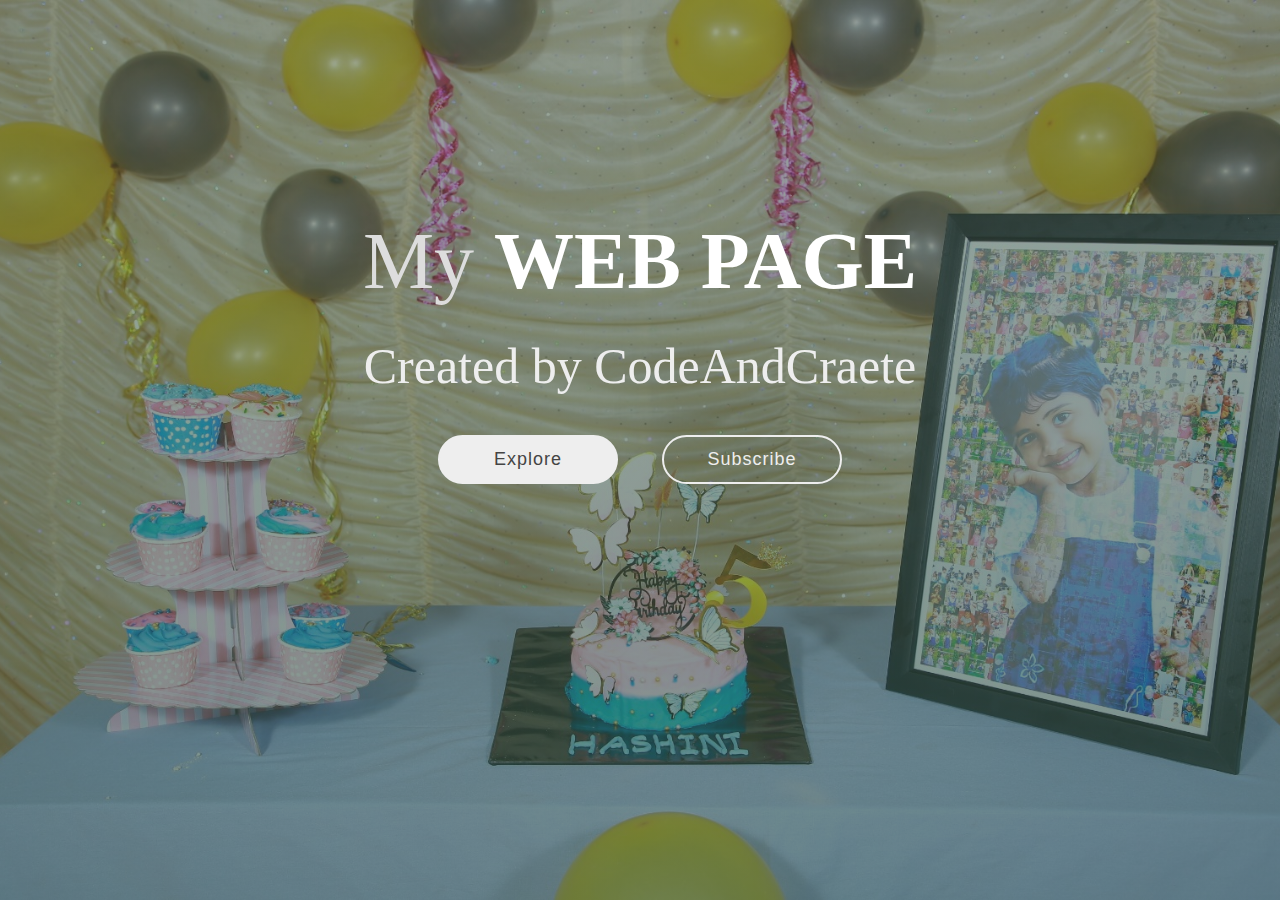
<file: Animated Landing Page/index.html>
<!DOCTYPE html>
<html lang="en">
<head>
    <meta charset="UTF-8">
    <meta name="viewport" content="width=device-width, initial-scale=1.0">
    <title>Animated Landing Page</title>
    <link rel="stylesheet" href="style.css">
</head>
<body>
    <div class="container">
        <div class="banner">
            <h1>My <span>Web Page</span></h1>
            <p>Created by CodeAndCraete</p>
            <button type="button" class="btn-left">Explore</button>
            <button type="button" class="btn-right">Subscribe</button>
        </div>
    </div>
</body>
</html>
</file>
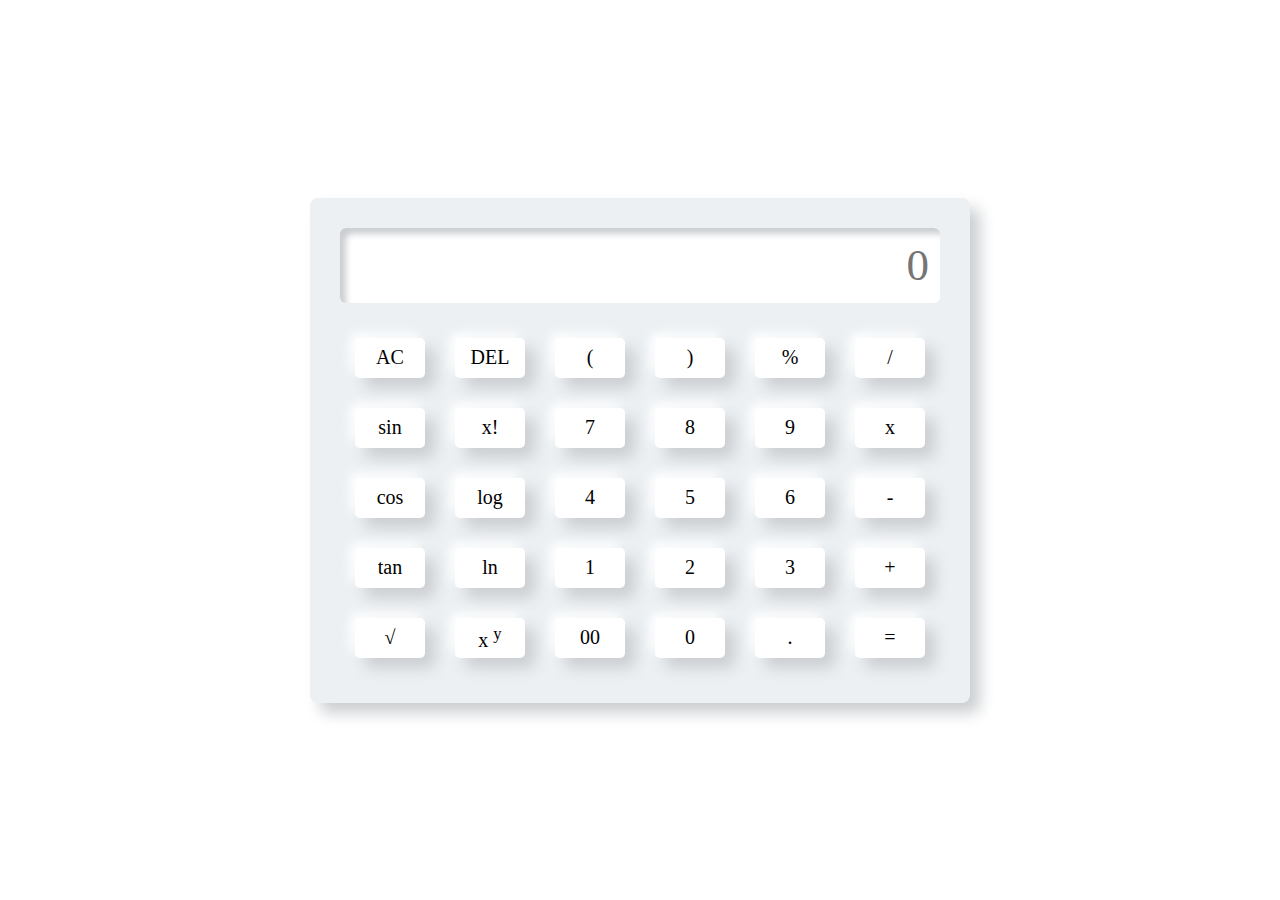
<file: Calculator/index.html>
<!DOCTYPE html>
<html lang="en">
<head>
    <meta charset="UTF-8">
    <meta name="viewport" content="width=device-width, initial-scale=1.0">
    <title>Calculator</title>
    <link rel="stylesheet" href="style.css">
</head>
<body>
    <div class="container">
        <div class="calculator">
            <input type="text"  placeholder="0" id="outputScreen">
            <button onclick="Clear()">AC</button>
            <button onclick="Del()">DEL</button>
            <button onclick="display('(')">(</button> 
            <button onclick="display(')')">)</button>
            <button onclick="display('%')">%</button>
            <button onclick="display('/')">/</button>
            <button onclick="calculateTrig('sin')" value="sin">sin</button>  
            <button onclick="calculateFactorial()">x!</button>
            <button onclick="display('7')">7</button>
            <button onclick="display('8')">8</button>
            <button onclick="display('9')">9</button>
            <button onclick="display('*')" value="*">x</button>
            <button onclick="calculateTrig('cos')" value="cos">cos</button>
            <button onclick="calculateLog('log')" value="log">log</button>
            <button onclick="display('4')">4</button>
            <button onclick="display('5')">5</button>
            <button onclick="display('6')">6</button>
            <button onclick="display('-')">-</button>
            <button onclick="calculateTrig('tan')" value="tan">tan</button>
            <button onclick="calculateLn('ln')">ln</button>
            <button onclick="display('1')">1</button>
            <button onclick="display('2')">2</button>
            <button onclick="display('3')">3</button> 
            <button onclick="display('+')">+</button>
            <button onclick="calculateSqrt()" value="sqrt"> √ </button>
            <button onclick="calculatePower()" value="power">x <sup>y</sup></button>
            <button onclick="display('00')">00</button>
            <button onclick="display('0')">0</button>
            <button onclick="display('.')">.</button>
            <button onclick="Calculate()">=</button>
        </div>
    </div>

<script src="script.js"></script>

</body>
</html>
</file>
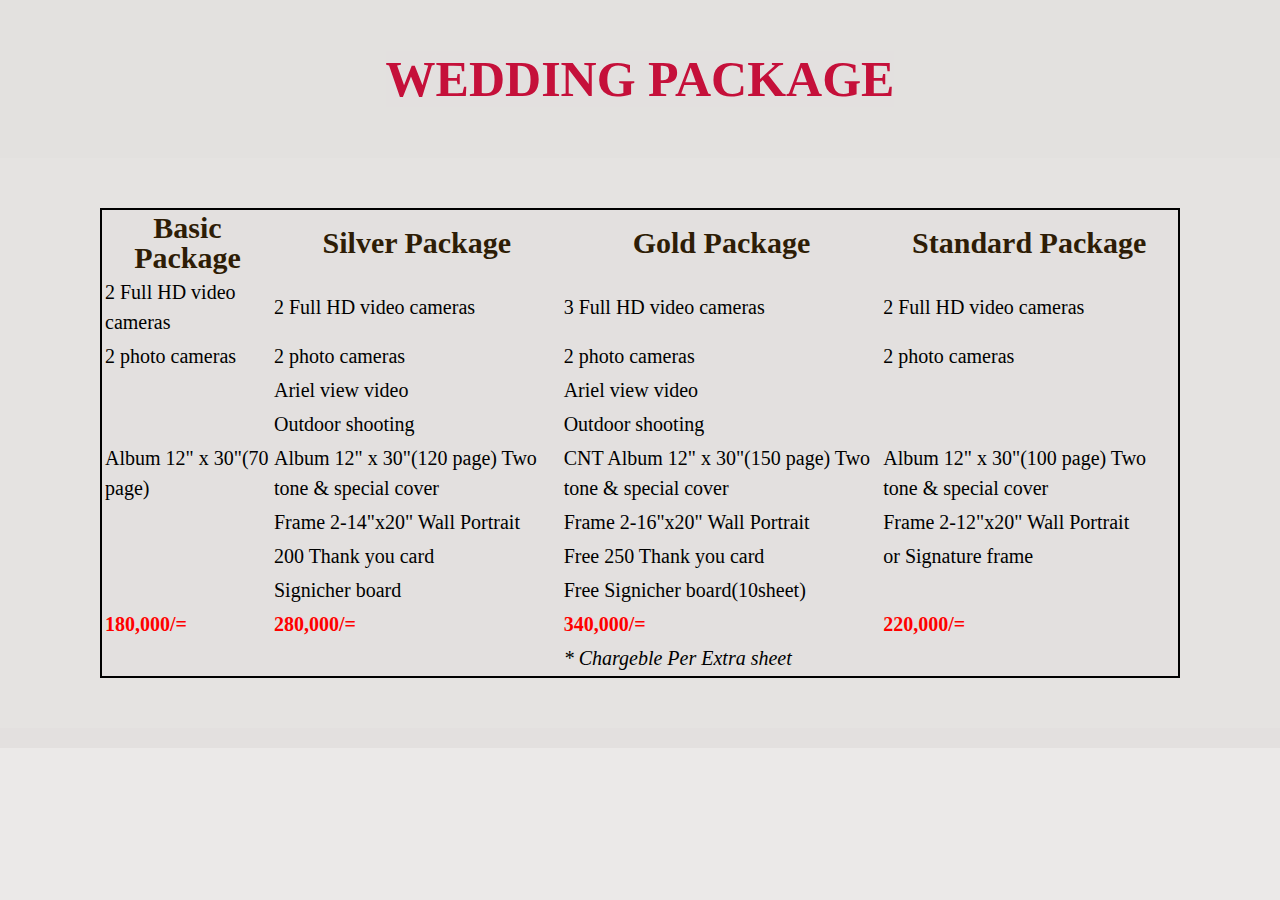
<file: Studio_Unknown/family.html>
<!DOCTYPE html>
<html lang="en">
<head>
    <meta charset="UTF-8">
    <meta name="viewport" content="width=device-width, initial-scale=1.0">
    <title>Family</title>

    <link   rel="stylesheet" href="CSS/family.css">

    <link rel="stylesheet" href="https://cdnjs.cloudflare.com/ajax/libs/font-awesome/6.4.2/css/all.min.css" integrity="sha512-z3gLpd7yknf1YoNbCzqRKc4qyor8gaKU1qmn+CShxbuBusANI9QpRohGBreCFkKxLhei6S9CQXFEbbKuqLg0DA==" crossorigin="anonymous" referrerpolicy="no-referrer" />


</head>

<body>

        <p style="font-size: 50px; color: rgb(197, 16, 58); text-align: center;padding: 50px ;"><b>WEDDING PACKAGE</b></p>
    </tr>

    <table>
        
        <tr>
            <th>Basic Package</th>
            <th>Silver Package</th>
            <th>Gold Package</th>
            <th>Standard Package</th>
        </tr>
        <tr>
            <td>2 Full HD video cameras</td>
            <td>2 Full HD video cameras</td>
            <td>3 Full HD video cameras</td>
            <td>2 Full HD video cameras</td>
        </tr>
        <tr>
            <td>2 photo cameras</td>
            <td>2 photo cameras</td>
            <td>2 photo cameras</td>
            <td>2 photo cameras</td>
        </tr>
        <tr>
            <td></td>
            <td>Ariel view video</td>
            <td>Ariel view video</td>
            <td></td>
        </tr>
        <tr>
            <td></td>
            <td>Outdoor shooting</td>
            <td>Outdoor shooting</td>
            <td></td>
        </tr>
        <tr>
            <td>Album 12" x 30"(70 page)</td>
            <td>Album 12" x 30"(120 page) Two tone & special cover</td>
            <td>CNT Album 12" x 30"(150 page) Two tone & special cover</td>
            <td>Album 12" x 30"(100 page) Two tone & special cover</td>
        </tr>
        <tr>
            <td></td>
            <td>Frame 2-14"x20" Wall Portrait</td>
            <td>Frame 2-16"x20" Wall Portrait</td>
            <td>Frame 2-12"x20" Wall Portrait</td>
        </tr>
        <tr>
            <td></td>
            <td>200 Thank you card</td>
            <td>Free 250 Thank you card</td>
            <td>or Signature frame</td>
        </tr>
        <tr>
            <td></td>
            <td>Signicher board</td>
            <td>Free Signicher board(10sheet)</td>
            <td></td>
        </tr>
        <tr>
            <td style="color: red;"><b>180,000/=</b></td>
            <td style="color: red;"><b>280,000/=</b></td>
            <td style="color: red;"><b>340,000/=</b></td>
            <td style="color: red;"><b>220,000/=</b></td>
        </tr>
        <tr>
            <td></td>
            <td></td>
            <td><i>* Chargeble Per Extra sheet</i></td>
            <td></td>
        </tr>
    </table>


    <div class="media">
        <ul>
            <li><a href="index.html"><i class="fa-solid fa-house fa-2xl"></i></a></li>
            <li><i class="fa-brands fa-facebook fa-2xl"></i></li>
            <li><i class="fa-brands fa-twitter fa-2xl"></i></li>
            <li><i class="fa-brands fa-square-instagram fa-2xl"></i></li>
            <li><i class="fa-brands fa-whatsapp fa-2xl"></i></li>
        </ul>
    </div>
    
</body>

</html>
</file>
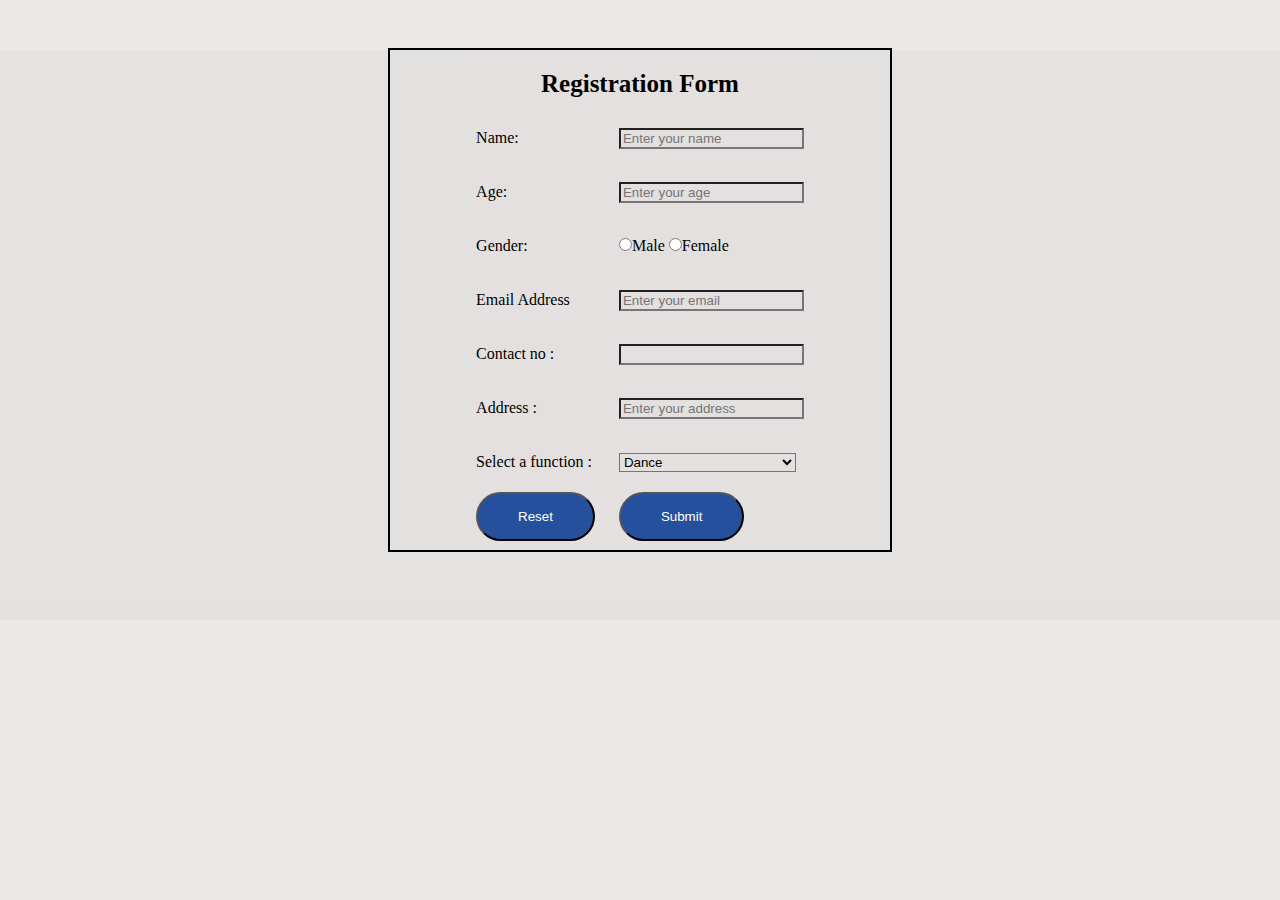
<file: Studio_Unknown/register.html>
<!DOCTYPE html>
<html lang="en">
<head>
    <meta charset="UTF-8">
    <meta name="viewport" content="width=device-width, initial-scale=1.0">
    <title>Registration</title>

    <link   rel="stylesheet" href="CSS/register.css">

    <link rel="stylesheet" href="https://cdnjs.cloudflare.com/ajax/libs/font-awesome/6.4.2/css/all.min.css" integrity="sha512-z3gLpd7yknf1YoNbCzqRKc4qyor8gaKU1qmn+CShxbuBusANI9QpRohGBreCFkKxLhei6S9CQXFEbbKuqLg0DA==" crossorigin="anonymous" referrerpolicy="no-referrer" />


</head>
<body>
                <form class="register">
                
                    <table>
                        <tr>
                            <td colspan="2" style="text-align: center; font-size: 25px;"><b>Registration Form</b></td>
                        </tr>
                        <tr>
                            <td>Name:</td>
                            <td><input type="text" placeholder="Enter your name"></td>
                        </tr>
                        
                        <tr>
                            <td>Age:</td>
                            <td><input type="number" placeholder="Enter your age"></td>
                        </tr>
                        
                        <tr>
                            <td>Gender:</td>
                            <td>
                                <input type="radio" name="gender">Male
                                <input type="radio" name="gender">Female
                            </td>
                        </tr>
                
                        <tr>
                            <td>Email Address</td>
                            <td><input type="email" placeholder="Enter your email"></td>
                        </tr>
                
                        <tr>
                            <td>Contact no :</td>
                            <td><input type="number"></td>
                        </tr>
                        <tr>
                            <td>Address :</td>
                            <td><input type="text" placeholder="Enter your address"></td>
                        </tr>
                
                        <tr>
                            <td >Select a function :</td>
                            <td>
                                <select>
                                    <option>Dance</option>
                                    <option>kids Portrait</option>
                                    <option>Graduating Senior</option>
                                    <option>Headshots</option>
                                    <option>Wedding</option>
                                    <option>Maternity</option>
                                    <option>House warming ceremony</option>
                                    <option>Puberty ceremaony</option>
                                    <option>School events</option>
                                    <option>Social events</option>
                                </select>
                            </td>
                        </tr>
                        
                        <tr >
                            <td><input type="reset" class="btn"></td>
                            <td><input type="submit"  class="btn"></td>
                        </tr>
                    </table>
                </form>

                <div class="media">
                    <ul>
                        <li><a href="index.html"><i class="fa-solid fa-house fa-2xl"></i></a></li>
                        <li><i class="fa-brands fa-facebook fa-2xl"></i></li>
                        <li><i class="fa-brands fa-twitter fa-2xl"></i></li>
                        <li><i class="fa-brands fa-square-instagram fa-2xl"></i></li>
                        <li><i class="fa-brands fa-whatsapp fa-2xl"></i></li>
                    </ul>
                </div> 
            
    </div>




</body>

</html>
</file>
<file: Animated Landing Page/style.css>
*{
    margin: 0;
    padding: 0;
}

.container {
    width: 100%;
    height: 100vh;
    background: linear-gradient(rgba(53,82,66,0.5),rgba(47,80,63,0.6)), url(IMG-20240420-WA0040.jpg) center no-repeat;
    background-size: cover;
    overflow: hidden;
    position: relative;
}

.banner{
    width: 100%;
    position: absolute;
    top: 40%;
    left: 50%;
    transform: translate(-50%,-50%);
    text-align: center;
}

.banner h1{
    font-size: 80px;
    color: #ddd;
    font-weight: 300;
    margin-bottom: 30px;
    animation: moveToLeft 2s;
}

.banner span{
    text-transform: uppercase;
    color: #fff;
    font-weight: 700;
}

.banner p{
    font-size: 50px;
    font-weight: 300;
    color: #eee;
    margin-bottom: 20px;
    animation: moveToRight 2s;
}

.banner button{
    width: 180px;
    padding: 12px;
    margin: 20px;
    border: 2px solid #eee;
    border-radius: 50px;
    font-size: 18px;
    outline: none;
    letter-spacing: 1px;
    cursor: pointer;
}

.btn-left{
    background-color: #eee;
    color: #444;
    animation: leftAppear 1s ;
    animation-delay: 1.5s;
    animation-fill-mode: backwards; /*hidden btn during the dlay time*/
}

.btn-right{
    background-color:transparent ;
    color: #eee;
    animation: rightAppear 1s ;
    animation-delay: 2.5s;
    animation-fill-mode: backwards; /*hidden btn during the dlay time*/ 
}

@keyframes moveToLeft {
    from{
       transform: translateX(120px);
       opacity: 0; 
    }
    to{
        transform: translateX(0);
        opacity: 1;  
    }
}

@keyframes moveToRight {
    from{
       transform: translateX(-120px);
       opacity: 0; 
    }
    to{
        transform: translateX(0);
        opacity: 1;  
    }
}

@keyframes leftAppear {
    from{
        opacity: 0;
    }
    to{
        opacity: 1;
    }
    
}

@keyframes rightAppear {
    from{
        opacity: 0;
    }
    to{
        opacity: 1;
    }
    
}

button:hover{
    background-color:blue;
    color: #fff;
}
</file>
<file: Calculator/style.css>
*{
    margin: 0;
    padding: 0;
    box-sizing: border-box;
    font-family: discover;
}

.container{
    height: 100vh;
    display: flex;
    justify-content: center;
    align-items: center;
}

.container .calculator{
    display: grid;
    grid-template-columns: repeat(6,1fr);
    background-color: #ecf0f3;
    padding: 30px;
    border-radius: 8px;
    box-shadow:10px 10px 15px #cbced1,-10px -10px 15px #ffffff;
}

.container .calculator #outputScreen{
    width: 100%;
    height: 75px;
    grid-column: span 6;
    border-radius: 6px;
    outline: none;
    border: none;
    text-align: right;
    font-size: 45px;
    letter-spacing: 1px;
    padding-right: 10px;
    background-color: white;
    box-shadow: inset 6px 6px 6px #cbced1;
    margin-bottom: 20px;
}

.container .calculator button{
    height: 40px;
    width: 70px;
    text-align: center;
    font-size: 20px;
    padding: 5px;
    background-color:white;
    box-shadow: 10px 10px 15px #cbced1,-5px -5px 12px #ffffff;
    border: none;
    border-radius: 5px;
    margin: 15px;
}

.container .calculator button:hover{
    background-color: rgb(96, 164, 164);
    color: white;
}

@media (max-width:600px){
    .container .calculator{
        grid-template-columns: repeat(6,1fr);
    }

    .container .calculator #outputScreen{
        /* width: 100%; */
        height: 40px;
        grid-column: span 6;
        /* margin-top: 30px; */
    }

    .container .calculator button{
        margin: 2px;
        font-size: 12px;
      }
}
</file>
<file: Studio_Unknown/CSS/family.css>
*{  
    margin: 0;  
    outline: none;      
    box-sizing: border-box;
    background-color: rgba(227, 224, 222, 0.703);      
}

table tr {
    padding: 20px 30px 20px 20px;
    line-height: 30px;
}

table th{
    font-size: 30px;
    color: rgb(46, 29, 6);
}

table{
    margin: 50px 100px;
    border: 2px solid black;
    font-size: 20px;
    display: flex;  
    align-items: center;   
    justify-content: center;
}

.media ul{
    margin-top: 10px;
    margin-bottom: 10px;
    list-style: none;
    display: flex;
    align-items: center;
    justify-content: center;
    padding: 10px;
}

.media ul li {
    margin-right: 40px;
}

.media ul li i{
    height: 10px;
    width: 10px;
}
</file>
<file: Studio_Unknown/CSS/register.css>
*{  
    margin: 0;  
    outline: none;      
    box-sizing: border-box;
    background-color: rgba(227, 224, 222, 0.703);      
}


/*.form{
    display: block;
    width: 500px;
    height: 500px;
    align-items: center;
    justify-content: center;
}*/

.register{
    margin: 50px auto;
    width: 500px;
    height: 500px;
    outline: 2px solid black;      
    display: flex;
    align-items: center;
    justify-content:center ;
}


table tr {
    padding: 20px 20px 20px 20px;
    line-height: 50px;
}

.btn{
    color: #fff;
    background-color:#25509E;
    padding: 15px 40px;
    border-radius: 50px;
    margin-right: 20px;
}

.btn:hover{
    cursor: pointer;
    background-color: blue;
}

.contact{
    display: block;
    text-align: center;
    margin-top: 50px;
    margin-bottom: 100px;
}

.contact a{
    background-color: #fff;
    font-size: 30px;
    color: black;
    font-weight: bold;
}

.contact a:hover{
    cursor: pointer;
    background-color: blue;
}


.media ul{
    margin-top: 10px;
    margin-bottom: 10px;
    list-style: none;
    display: flex;
    align-items: center;
    justify-content: center;
    padding: 10px;
}

.media ul li {
    margin-right: 40px;
}

.media ul li i{
    height: 10px;
    width: 10px;
}
</file>
